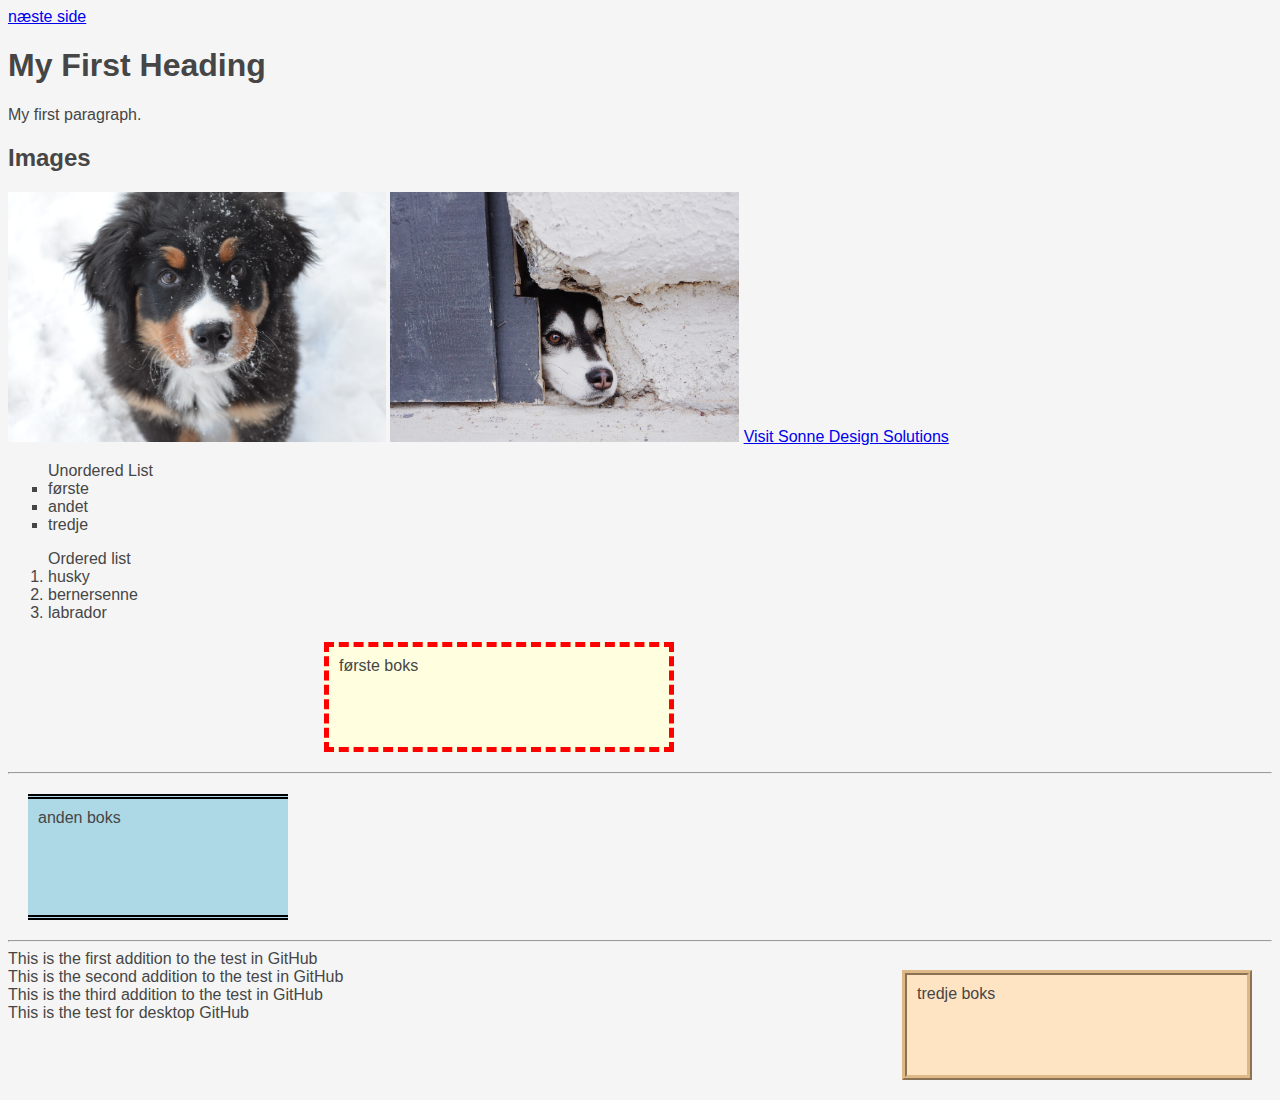
<file: index.htm>
<!DOCTYPE html>
<html>
 <head>
    <title>First Code</title>
    <link rel="stylesheet" href="style.css">
    <meta charset="UTF-8">
    <meta name="viewport" content="width=device-width, initial-scale=1.0">
 </head>
    
 <body>
    <nav>
       <a href="next.html">næste side</a>
    </nav>
      <h1>My First Heading</h1>

      <p>My first paragraph.</p>

      <h2>Images</h2>
     
      <img src="bernese.jpg" alt="bernese mountain dog puppy" style="height:250px;">
     
      <img src="husky.jpg" alt="husky puppy" style="height:250px;">
    
      <a href="https://process.sonnedesignsolutions.com/" target="_blank">Visit Sonne Design Solutions</a>

    <ul id="ulist">Unordered List
       <li>første</li>
       <li>andet</li>
       <li>tredje</li>
      </ul>

    <ol>Ordered list
       <li>husky</li>
       <li>bernersenne</li>
       <li>labrador</li>
      </ol>

      <div class="box1">første boks</div>

      <hr>

      <div class="box2">anden boks</div>

      <hr>

      <div class="box3" style="float: right;">tredje boks</div>

      <aside>
         This is the first addition to the test in GitHub
      </aside>

      <section>
         This is the second addition to the test in GitHub
      </section>

      <section>
         This is the third addition to the test in GitHub
      </section>

      <aside>
         This is the test for desktop GitHub
      </aside>
 </body>
</html>
</file>
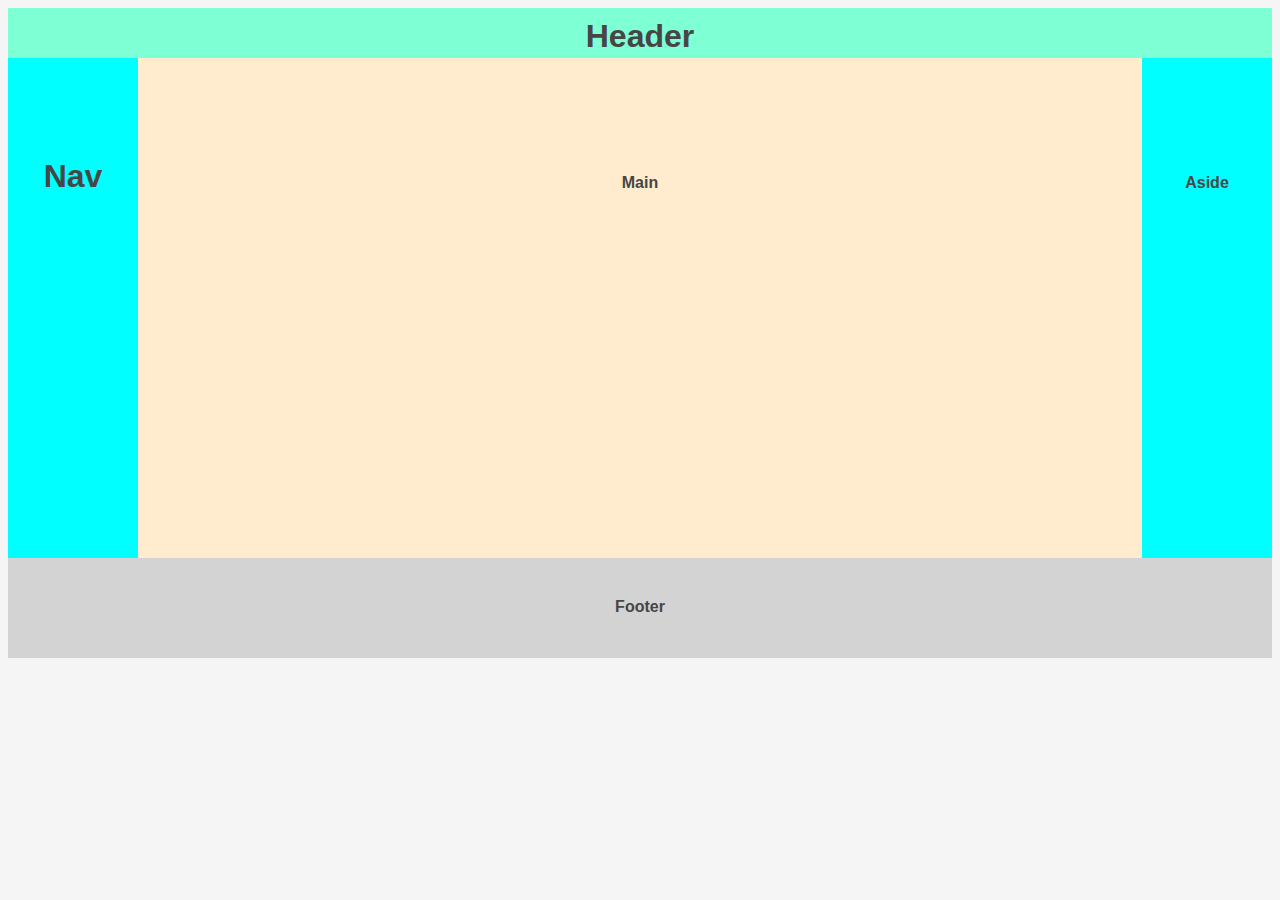
<file: next.html>
<!DOCTYPE html>
<html>
    <head>
        <title>Layout</title>
        <link rel="stylesheet" href="style.css">
        <meta charset="UTF-8">
        <meta name="viewport" content="width=device-width,initial-scale=1.0">
    </head>

    <body>
        <header class="header">
            Header   
        </header>

        <nav class="nav">
            Nav
        </nav>

        <aside class="aside">
            Aside
        </aside>

        <main class="main" >
            Main
        </main>

        <footer class="footer">
            Footer
        </footer>

    </body>
</html>
</file>
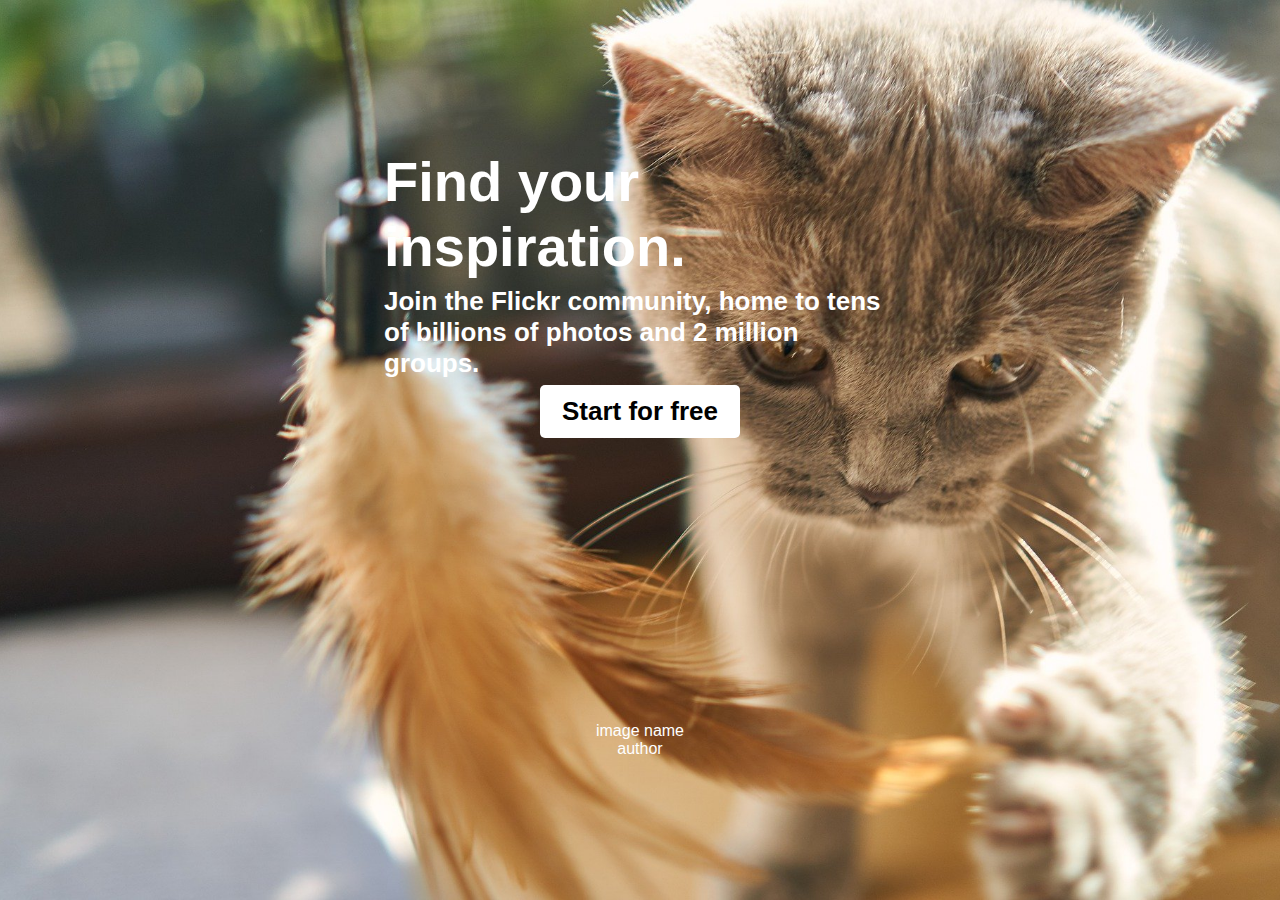
<file: project.html>
<!DOCTYPE html>
<html lang="en">
<head>
    <meta charset="UTF-8">
    <meta http-equiv="X-UA-Compatible" content="IE=edge">
    <meta name="viewport" content="width=device-width, initial-scale=1.0">
    <title>Document</title>
    <link rel="stylesheet" href="project.css">
</head>
<body>
    <main class="main-container">
        <div class="middel-text-container">
            <div class="text">
                <h1>Find your inspiration.</h1>
                <h3>Join the Flickr community, home to tens of billions of photos and 2 million groups.</h3>
            </div>
            <a class="free-button" href="link"><h3>Start for free</h3></a>
        </div>
        <div class="credit">
            <p id="imageName">image name</p>
            <P id="author">author</P>
        </div>
    </main>
</body>
</html>
</file>
<file: style.css>
body {
    background-color:whitesmoke;
    font-family:sans-serif;
    color: rgb(70, 70, 70);
    /*margin-top: 50px;
    margin-bottom: 50px;
    margin-right: 100px;
    margin-left: 100px;*/
}

#ulist {
    list-style-type: square;
}

.box1 {
    width:20rem;
    height:5rem;
    background-color: lightyellow;
    margin: 20px 25%;
    border-width: 5px;
    border-color: red;
    border-style: dashed;
    padding: 10px;
}

.box2 {
    width:15rem;
    height:6rem;
    background-color:lightblue;
    margin: 20px;
    border-width: 5px;
    border-color: black;
    border-top-style: double;
    border-bottom-style: double;
    padding: 10px;
}

.box3 {
    width:20rem;
    height:5rem;
    background-color: bisque;
    margin: 20px;
    border-width: 5px;
    border-color: burlywood;
    border-style: ridge;
    padding: 10px;
}

.header {
    width: 100%;
    height: 50px;
    font-size: 2rem;
    background-color: aquamarine;
    text-align: center;
    box-sizing:border-box;
    padding: 10px;
    font-weight: bold;
}

.nav{
    width:130px;
    height: 500px;
    font-size: 2rem;
    background-color: aqua;
    text-align: center;
    box-sizing:border-box;
    padding-top: 100px;
    float: left;
    font-weight: bold;
}

.main{
    width: Auto;
    height: 500px;
    font-size: 1rem;
    font-weight: bold;
    background-color: blanchedalmond;
    box-sizing:border-box;
    text-align: center;
    padding-top: 116px;
}

.footer{
    width: 100%;
    height: 100px;
    font-size: 1rem;
    background-color: lightgrey;
    text-align: center;
    box-sizing:border-box;
    padding: 40px;
    font-weight: bold;
}

.aside{
    width:130px;
    height: 500px;
    font-size: 1rem;
    background-color: aqua;
    text-align: center;
    box-sizing:border-box;
    padding-top: 116px;
    float: right;
    font-weight: bold;
}
</file>
<file: project.css>
*{
    all: unset; /*Fjerne all user agent stylesheet*/
    display: revert; /*Den aktiverer display funktionen i user agent stylesheet*/
    box-sizing: border-box; /*Bredde på et element er inklusiv padding og border*/
}

/*main section m. baggrundsbillede*/

h1{
    font-size: 3.5rem;
    font-weight: 600;
}

h3{
    font-size: 1.625rem;
    font-weight: 600;
}


html{
    background: url(cat.jpg) no-repeat center center fixed;
    background-size: cover;
}

body{
    height: 100vh;
}

.main-container{
    display: flex;
    flex-direction: column;
    justify-content: space-around;
    align-items: center;
    height: 100%;
    font-family: Arial, Helvetica, sans-serif;
    color: white;
}

.middel-text-container{
    display: flex;
    flex-direction: column;
    align-items: center;
    justify-content: space-between;
    padding: 0 30%;  
    height: 18.5rem;
}

.text{
    display: flex;
    flex-direction: column;
    align-items: center;
    justify-content: space-evenly;
    height: 100%;
}

.free-button{
    display: flex;
    justify-content: center;
    align-items: center;
    border-radius: 5px;
    height: 4rem;
    width: 12.5rem;
    color: #000;
    background-color: #FFF;
    padding: 0 1.25rem;
    font-size: 1.5rem;
}

.credit{
    display: flex;
    flex-direction: column;
    align-items: center;
}
</file>
